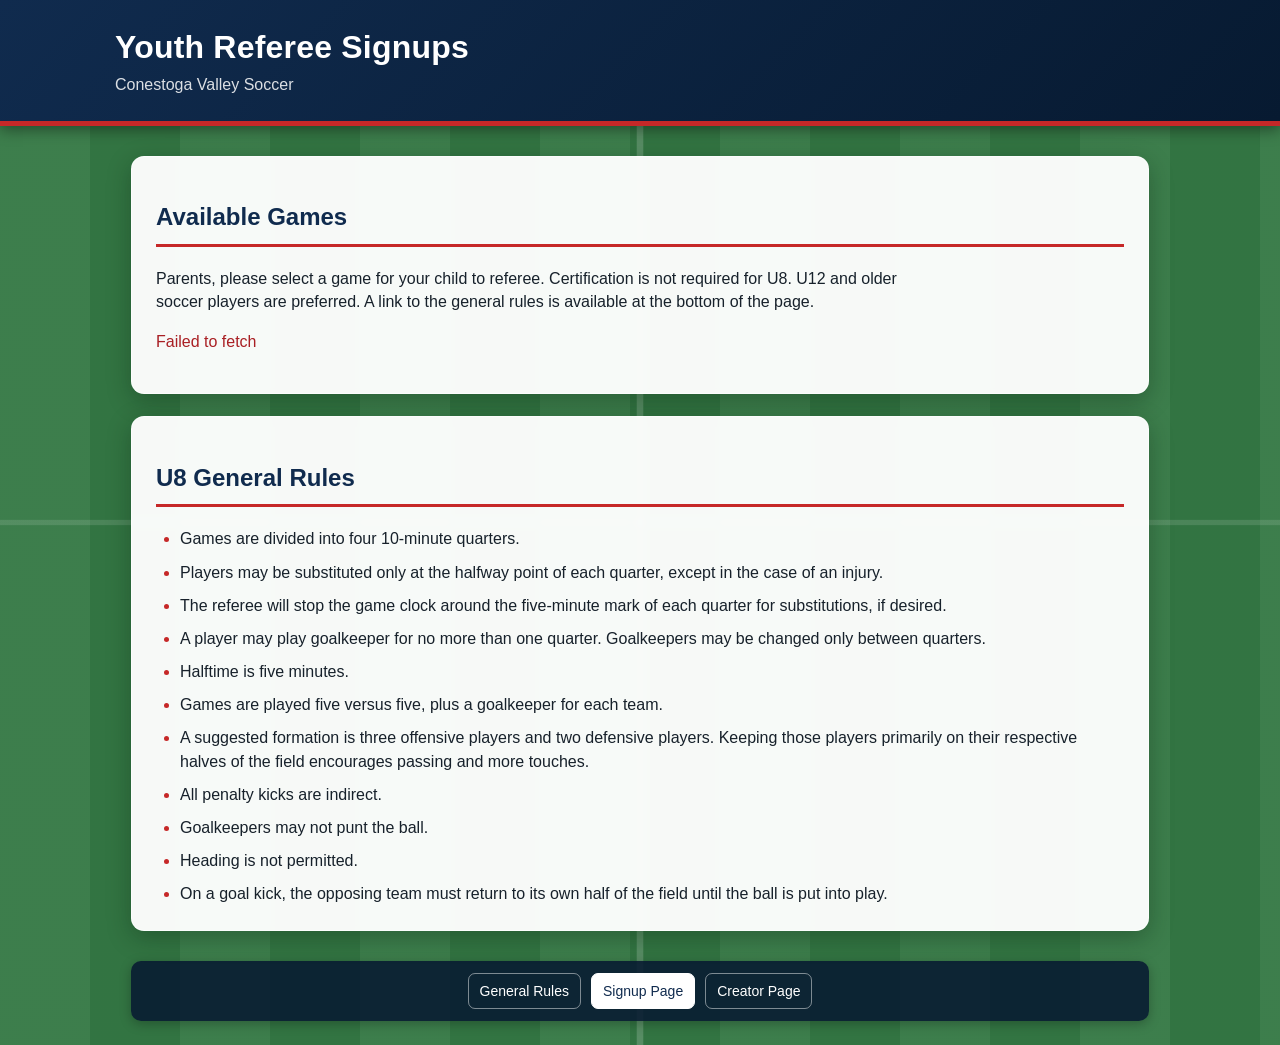
<file: index.html>
<!doctype html>
<html lang="en"><head><meta charset="utf-8"><meta name="viewport" content="width=device-width,initial-scale=1"><title>CV Soccer | Youth Referee Signup</title><link rel="stylesheet" href="styles.css?v=7"></head>
<body><header><h1>Youth Referee Signups</h1><p>Conestoga Valley Soccer</p></header>
<main><section class="card"><h2>Available Games</h2><p class="intro">Parents, please select a game for your child to referee. Certification is not required for U8. U12 and older soccer players are preferred. A link to the general rules is available at the bottom of the page.</p><p id="status" class="status">Loading available games…</p><div id="games" class="games"></div></section>
<section id="general-rules" class="card rules-card"><h2>U8 General Rules</h2><ul class="rules-list"><li>Games are divided into four 10-minute quarters.</li><li>Players may be substituted only at the halfway point of each quarter, except in the case of an injury.</li><li>The referee will stop the game clock around the five-minute mark of each quarter for substitutions, if desired.</li><li>A player may play goalkeeper for no more than one quarter. Goalkeepers may be changed only between quarters.</li><li>Halftime is five minutes.</li><li>Games are played five versus five, plus a goalkeeper for each team.</li><li>A suggested formation is three offensive players and two defensive players. Keeping those players primarily on their respective halves of the field encourages passing and more touches.</li><li>All penalty kicks are indirect.</li><li>Goalkeepers may not punt the ball.</li><li>Heading is not permitted.</li><li>On a goal kick, the opposing team must return to its own half of the field until the ball is put into play.</li></ul></section></main>
<footer><nav class="footer-nav" aria-label="Site navigation"><a href="#general-rules">General Rules</a><a class="active" href="index.html">Signup Page</a><a href="create.html">Creator Page</a></nav></footer>
<dialog id="signup-dialog"><form id="signup-form" class="modal"><button type="button" class="close" aria-label="Close">×</button><h2>Referee Signup</h2><p id="selected-game" class="selected"></p><input type="hidden" name="gameId"><div class="grid"><label>Child's first name<input name="childFirst" required maxlength="50"></label><label>Child's last name<input name="childLast" required maxlength="50"></label><label>Child's age<input name="childAge" type="number" min="12" max="16" required></label><span></span><label>Parent's first name<input name="parentFirst" required maxlength="50"></label><label>Parent's last name<input name="parentLast" required maxlength="50"></label><label>Parent's email<input name="parentEmail" type="email" required></label><label>Parent's cellphone<input name="parentPhone" type="tel" required></label></div><label>Notes (optional)<textarea name="notes" rows="3" maxlength="500"></textarea></label><button class="primary" type="submit">Sign Up My Child</button><p id="form-status" class="status"></p></form></dialog>
<script src="config.js?v=5"></script><script src="shared.js?v=5"></script><script src="public.js?v=7"></script></body></html>
</file>
<file: styles.css>
:root{--navy:#102b4e;--navy2:#173d69;--red:#c62828;--red2:#a91f24;--green:#347844;--ink:#17212b;--muted:#5e6873;--line:#d8dee5}*{box-sizing:border-box}body{margin:0;min-height:100vh;color:var(--ink);font:16px/1.45 Arial,sans-serif;background-color:var(--green);background-image:linear-gradient(90deg,transparent 49.7%,rgba(255,255,255,.18) 49.8%,rgba(255,255,255,.18) 50.2%,transparent 50.3%),linear-gradient(0deg,transparent 49.7%,rgba(255,255,255,.12) 49.8%,rgba(255,255,255,.12) 50.2%,transparent 50.3%),repeating-linear-gradient(90deg,rgba(255,255,255,.045) 0,rgba(255,255,255,.045) 90px,rgba(0,0,0,.035) 90px,rgba(0,0,0,.035) 180px)}header{position:relative;background:linear-gradient(135deg,var(--navy),#071a31);color:white;padding:24px max(20px,calc((100% - 1050px)/2));border-bottom:5px solid var(--red);box-shadow:0 4px 14px #0006}header h1,header p{margin:0}header h1{letter-spacing:.2px}header p{opacity:.85;margin-top:3px}nav{display:flex;gap:10px;align-items:center;margin-top:18px}nav a,.navbutton{color:white;text-decoration:none;padding:8px 12px;border:1px solid #ffffff77;border-radius:7px;background:transparent;font:inherit}nav a:hover,.navbutton:hover{background:#ffffff18}nav .active{background:white;color:var(--navy);border-color:white}main{max-width:1050px;margin:30px auto;padding:0 16px}.card{background:rgba(255,255,255,.96);border:1px solid #ffffffb8;border-radius:13px;padding:24px;margin-bottom:22px;box-shadow:0 7px 24px #08251055;backdrop-filter:blur(3px)}.card>h2{color:var(--navy);border-bottom:3px solid var(--red);padding-bottom:9px}.narrow{max-width:480px;margin:auto}.intro{max-width:750px}.games{display:grid;gap:14px}.game{display:flex;justify-content:space-between;gap:20px;align-items:center;background:#fff;border:1px solid var(--line);border-left:6px solid var(--navy2);border-radius:9px;padding:18px;box-shadow:0 2px 7px #00000012}.game:hover{border-left-color:var(--red)}.game.closed{border-left-color:#888;background:#f4f5f6}.game h3,.game p{margin:0 0 6px}.game h3{color:var(--navy)}.meta{color:var(--muted)}button{font:inherit;cursor:pointer;border:0;border-radius:7px;padding:10px 15px;font-weight:700}.primary{background:linear-gradient(var(--red),var(--red2));color:white;box-shadow:0 2px 5px #70131844}.primary:hover{filter:brightness(1.08)}.secondary{background:#e7edf4;color:var(--navy)}.danger{background:#fee4e2;color:var(--red2)}button:disabled{opacity:.55;cursor:wait}.stack,.grid{display:grid;gap:15px}.grid{grid-template-columns:repeat(2,minmax(0,1fr))}.wide{grid-column:1/-1}label{display:grid;gap:6px;font-weight:700}small{font-weight:400;color:var(--muted)}input,textarea{width:100%;padding:10px;border:1px solid #aeb9c5;border-radius:6px;font:inherit;background:white}input:focus,textarea:focus{outline:3px solid #c9d9e9;border-color:var(--navy2)}.status{color:var(--muted)}.status.ok{color:#18794e}.status.error{color:var(--red2)}.empty{text-align:center;padding:30px;color:var(--muted)}dialog{border:0;border-radius:12px;padding:0;max-width:720px;width:calc(100% - 30px);box-shadow:0 16px 50px #0007}dialog::backdrop{background:#06192dcc}.modal{padding:24px;display:grid;gap:16px;position:relative}.modal h2{color:var(--navy)}.close{position:absolute;right:12px;top:10px;background:transparent;font-size:26px}.selected,.signup-details{background:#eaf0f6;border-left:4px solid var(--red);border-radius:7px;padding:12px}.title-row{display:flex;justify-content:space-between;gap:20px;align-items:center}.title-row h2{color:var(--navy)}.actions{display:flex;gap:8px;flex-wrap:wrap;justify-content:flex-end}@media(max-width:700px){body{background-size:auto}.grid{grid-template-columns:1fr}.wide{grid-column:auto}.game,.title-row{align-items:stretch;flex-direction:column}.actions{justify-content:flex-start}.signup{width:100%}}
footer{max-width:1050px;margin:4px auto 24px;padding:0 16px}.footer-nav{justify-content:center;margin:0;padding:12px;border-radius:10px;background:rgba(7,26,49,.88);box-shadow:0 3px 12px #0004}.footer-nav a,.footer-nav .navbutton{font-size:14px;padding:7px 11px}.footer-nav .active{background:#fff;color:var(--navy)}
.rules-card{scroll-margin-top:18px}.rules-list{display:grid;gap:10px;margin:0;padding-left:24px}.rules-list li::marker{color:var(--red);font-weight:700}
.game.filled{border-left-color:#2f7d4b;background:#f7fbf8}.claimed-referee{min-width:150px;padding:10px 14px;border:1px solid #b8dcc5;border-radius:8px;background:#e8f5ec;color:#185b31;text-align:center}.claimed-referee span,.claimed-referee strong{display:block}.claimed-referee span{font-size:12px;text-transform:uppercase;letter-spacing:.08em}.claimed-referee strong{font-size:18px;margin-top:2px}
.date-divider{display:flex;align-items:center;gap:14px;margin:12px 0 0;color:var(--navy);font-size:19px;font-weight:800}.date-divider::before,.date-divider::after{content:"";height:3px;flex:1;background:linear-gradient(90deg,var(--navy),var(--red))}.date-divider::after{background:linear-gradient(90deg,var(--red),var(--navy))}.date-divider span{white-space:nowrap}@media(max-width:600px){.date-divider{font-size:16px}.date-divider::before{display:none}.date-divider span{white-space:normal}}
</file>
